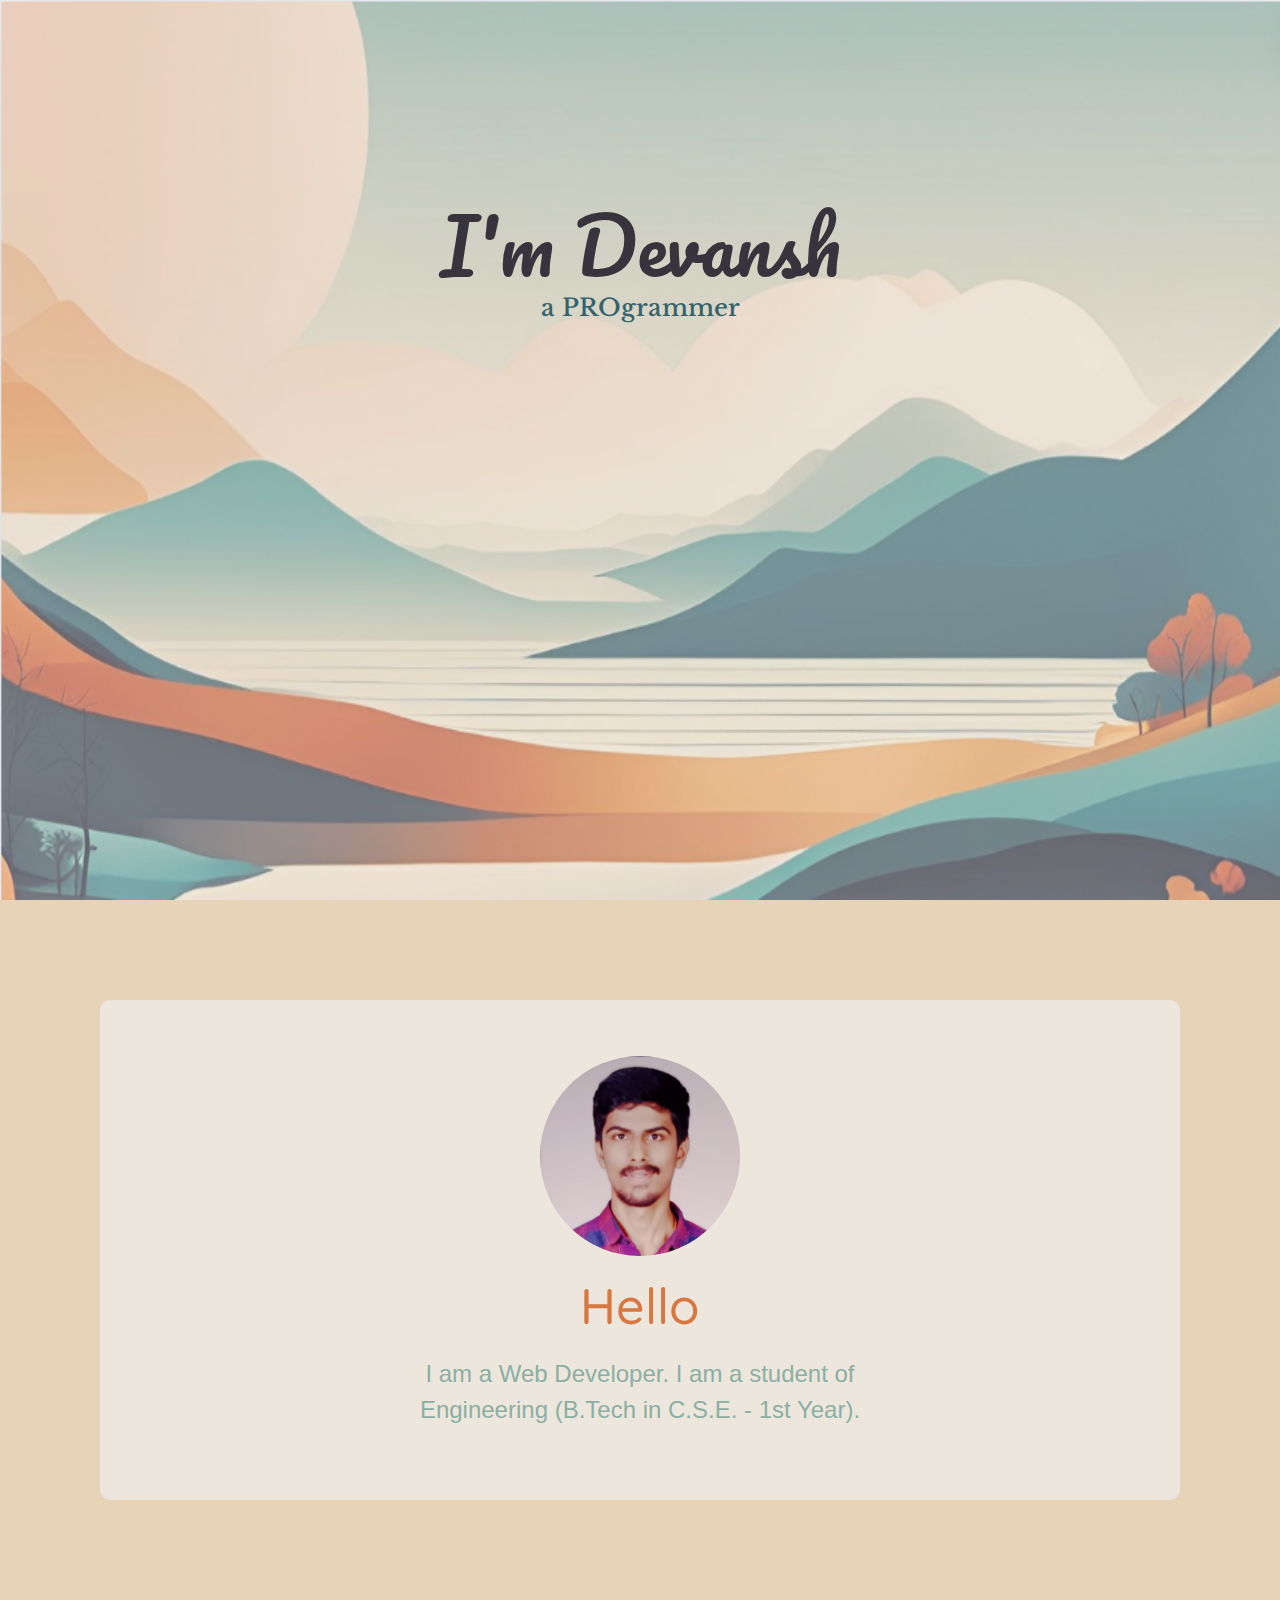
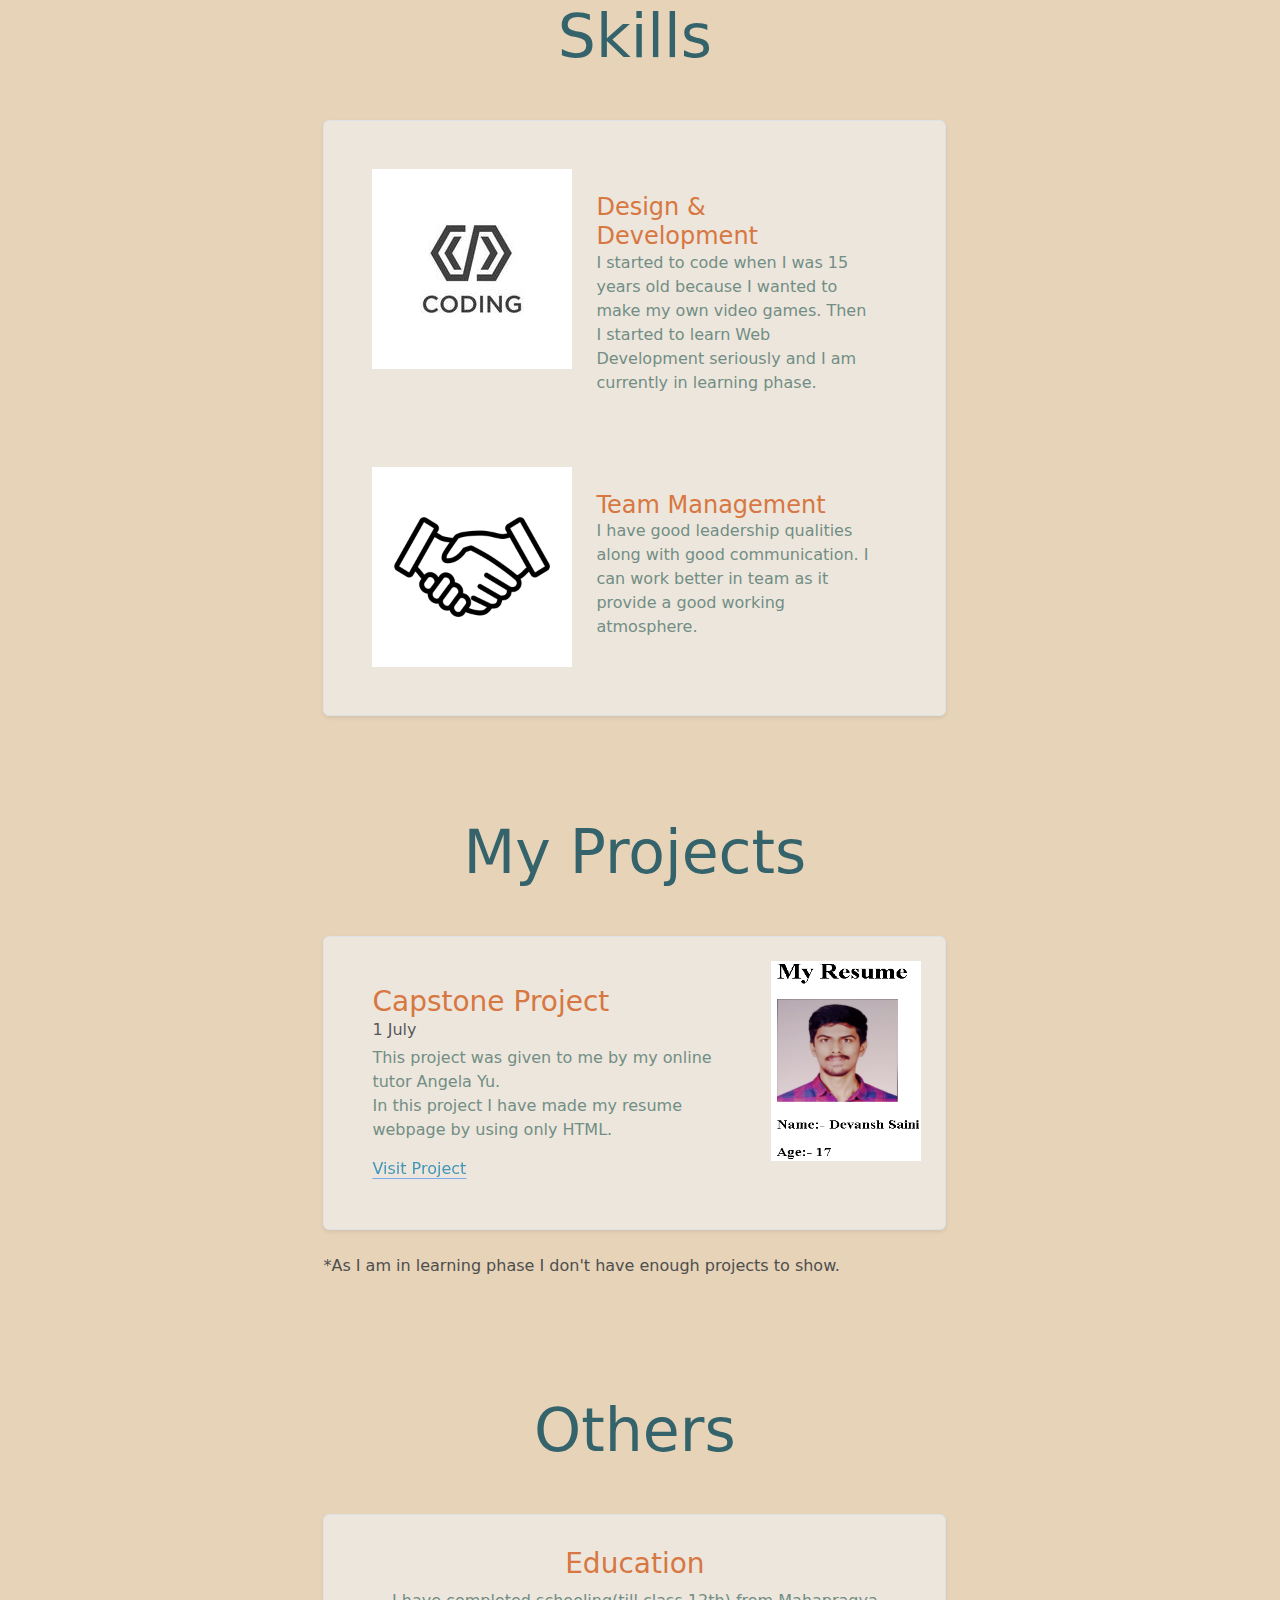
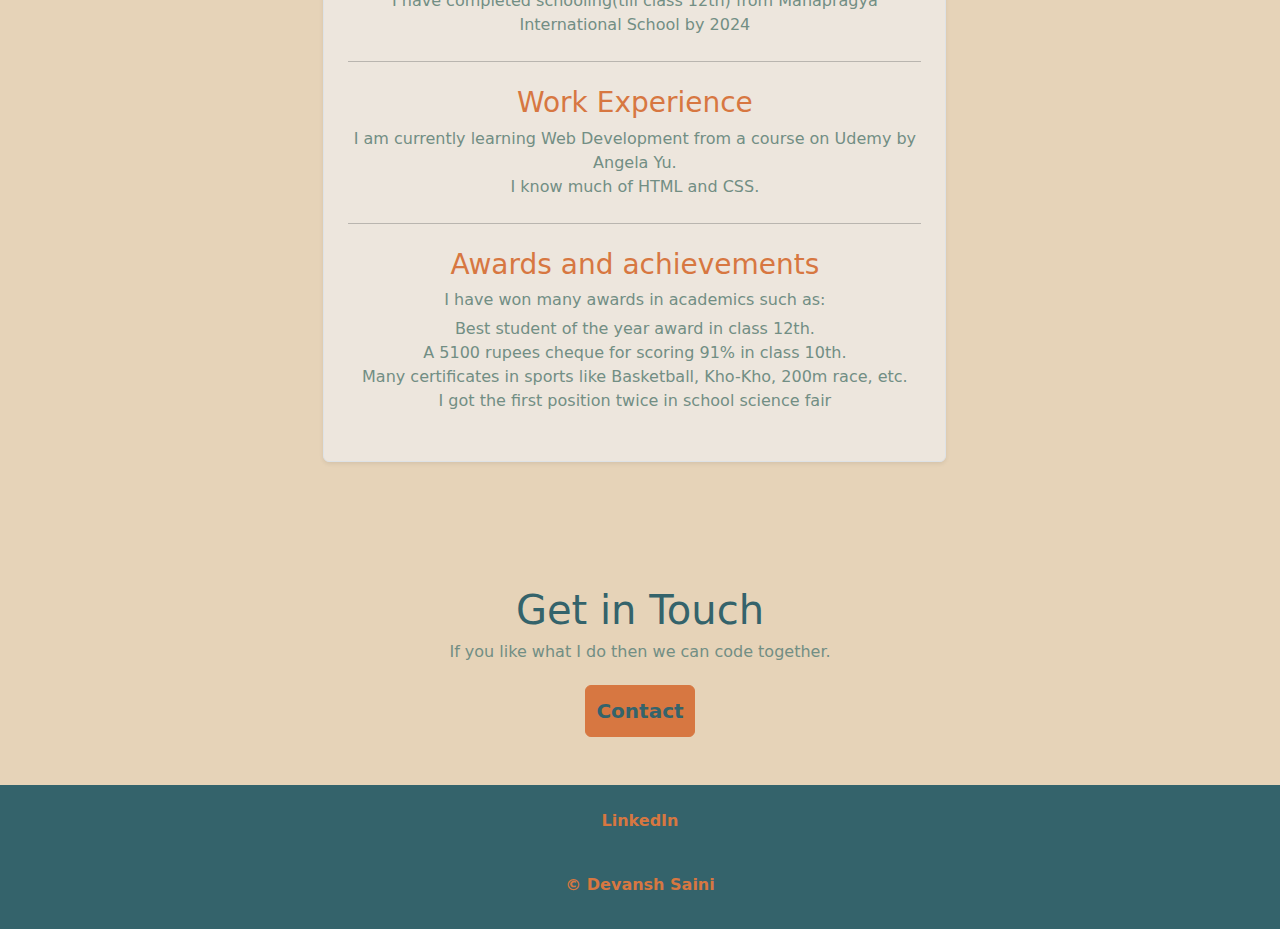
<file: index.html>
<!DOCTYPE html>
<html lang="en">
<head>
    <meta charset="UTF-8">
    <meta name="viewport" content="width=device-width, initial-scale=1.0">
    <title>Devansh</title>

    <link rel="preconnect" href="https://fonts.googleapis.com">
    <link rel="preconnect" href="https://fonts.gstatic.com" crossorigin>
    <link href="https://fonts.googleapis.com/css2?family=Libre+Baskerville:ital,wght@0,400;0,700;1,400&family=Pacifico&display=swap" rel="stylesheet">

    <link rel="preconnect" href="https://fonts.googleapis.com">
    <link rel="preconnect" href="https://fonts.gstatic.com" crossorigin>
    <link href="https://fonts.googleapis.com/css2?family=Libre+Baskerville:ital,wght@0,400;0,700;1,400&display=swap" rel="stylesheet">

    <link rel="preconnect" href="https://fonts.googleapis.com">
    <link rel="preconnect" href="https://fonts.gstatic.com" crossorigin>
    <link href="https://fonts.googleapis.com/css2?family=Libre+Baskerville:ital,wght@0,400;0,700;1,400&family=Pacifico&family=Quicksand:wght@300..700&display=swap" rel="stylesheet">

    <link href="https://cdn.jsdelivr.net/npm/bootstrap@5.3.3/dist/css/bootstrap.min.css" rel="stylesheet" integrity="sha384-QWTKZyjpPEjISv5WaRU9OFeRpok6YctnYmDr5pNlyT2bRjXh0JMhjY6hW+ALEwIH" crossorigin="anonymous">

    <link href="./style.css" rel="stylesheet">
</head>
<body>
    <section id="introduction">
        <!-- Introduction -->
         <h1>I'm Devansh</h1>
         <p>a <span style="font-weight: 500;">PRO</span>grammer</p>
    </section>

    <section id="about">
        <!--about me-->
        <div class="p-5 text-center bg-body-tertiary ">
            <div class="container py-2 lppu">
              <img src="./assets/images/WhatsApp Image 2024-07-11 at 13.49.58_a61035c4.jpg" id="pp"/>
              <h1 class="text-body-emphasis">Hello</h1>
              <p class="col-lg-8 col mx-auto lead ">
                  I am a Web Developer. I am a student of<br>Engineering (B.Tech in C.S.E. - 1st Year).
              </p>
            </div>
        </div>
    </section>

    <section id="skills">
        <!-- My Skills-->
        <h1 class="text-body-emphasis text-center mb-5 heading">Skills</h1>
        <div class="row mb-3">
            <div class="col-md-3"></div>
            <div class="col-md-6">
                <div class="column g-0 border rounded overflow-hidden flex-md-column shadow-sm h-md-250 position-relative p-4 capstone">
                    <div class="row g-0 overflow-hidden flex-md-row h-md-250 position-relative p-4 capstone">
                        <div class="col-auto d-none d-lg-block">
                            <img src="./assets/images/coding-logo-design-template-vector.jpg" />
                        </div>
                        <div class="col p-4 d-flex flex-column position-static">
                            <h4 class="mb-0">Design & Development</h4>
                            <p class="card-text mb-auto">I started to code when I was 15 years old because I wanted to make my own video games. Then I started to learn Web Development seriously and I am currently in learning phase.</p>
                        </div>
                    </div>
                    <div class="row g-0 overflow-hidden flex-md-row h-md-250 position-relative p-4 capstone">
                        <div class="col-auto d-none d-lg-block">
                            <img src="./assets/images/business-handshake-contract-agreement-line-600nw-281423633.webp" height="200px"/>
                        </div>
                        <div class="col p-4 d-flex flex-column position-static">
                            <h4 class="mb-0">Team Management</h4>
                            <p class="card-text mb-auto">I have good leadership qualities along with good communication. I can work better in team as it provide a good working atmosphere.</p>
                        </div>
                    </div>
                </div>
            </div>
          </div>
          <!--row g-0 border rounded overflow-hidden flex-md-row mb-4 shadow-sm h-md-250 position-relative p-4 capstone-->
    </section>

    <section id="projects">
        <!--projects in past-->
        <h1 class="text-body-emphasis text-center mb-5 heading">My Projects</h1>
        <div class="row mb-3">
            <div class="col-md-3"></div>
            <div class="col-md-6">
              <div class="row g-0 border rounded overflow-hidden flex-md-row mb-4 shadow-sm h-md-250 position-relative p-4 capstone">
                <div class="col p-4 d-flex flex-column position-static">
                  <h3 class="mb-0">Capstone Project</h3>
                  <div class="mb-1 text-body-secondary">1 July</div>
                  <p class="card-text mb-auto">This project was given to me by my online tutor Angela Yu.<br>In this project I have made my resume webpage by using only HTML.</p>
                  <a href="./assets/Capstone-Project 1.html" class="icon-link gap-1 icon-link-hover stretched-link">
                    Visit Project
                  </a>
                </div>
                <div class="col-auto d-none d-lg-block">
                  <img src="./assets/images/Capture6.PNG" height="200px" width="150px"/>
                </div>
              </div>
              <p style="color: rgb(78, 78, 78);">*As I am in learning phase I don't have enough projects to show.</p>
            </div>
          </div>
    </section>

    <section id="others">
        <!--education, work experience, and other relevant information-->
        <h1 class="text-body-emphasis text-center mb-5 heading">Others</h1>
        <div class="row mb-3">
            <div class="col-md-3"></div>
            <div class="col-md-6">
              <div class="row g-0 border rounded overflow-hidden flex-md-row mb-4 shadow-sm h-md-250 position-relative p-4 capstone text-center">
                <div class="my-2">
                    <h3>Education</h3>
                    <p>I have completed schooling(till class 12th) from Mahapragya International School by 2024</p>
                </div>
                <hr>
                <div class="my-2">
                    <h3>Work Experience</h3>
                    <p>I am currently learning Web Development from a course on Udemy by Angela Yu.<br>
                        I know much of HTML and CSS.</p>
                </div>
                <hr>
                <div class="my-2">
                    <h3>Awards and achievements</h3>
                    <h6 style="color: #728e84;">I have won many awards in academics such as:</h6>
                    <p>Best student of the year award in class 12th.<br>
                        A 5100 rupees cheque for scoring 91% in class 10th.<br>
                        Many certificates in sports like Basketball, Kho-Kho, 200m race, etc.<br>
                        I got the first position twice in school science fair
                    </p>
                </div>
              </div>
            </div>
          </div>
    </section>

    <section id="contact">
        <!--contact me-->
        <h2 class="heading" style="font-size: 40px; text-align: center;">Get in Touch</h2>
        <h6 class="text-center" style="color: #728e84; font-weight: 500;">If you like what I do then we can code together.</h6>
        <a class="btn btn-primary contact-button mb-5 mt-3" href="./assets/contact.html" role="button">Contact</a>
        <div style="background-color: #34636b;">
            <footer class="py-3">
              <ul class="nav justify-content-center pb-3 mb-3">
                <li class="nav-item licolor"><a href="https://www.linkedin.com/in/devansh-saini-739130316/" class="nav-link px-2 text-body-secondary" >LinkedIn </a></li>
              </ul>
              <p class="text-center text-body-secondary footer-p">© Devansh Saini</p>
            </footer>
          </div>
    </section>
</html>
</file>
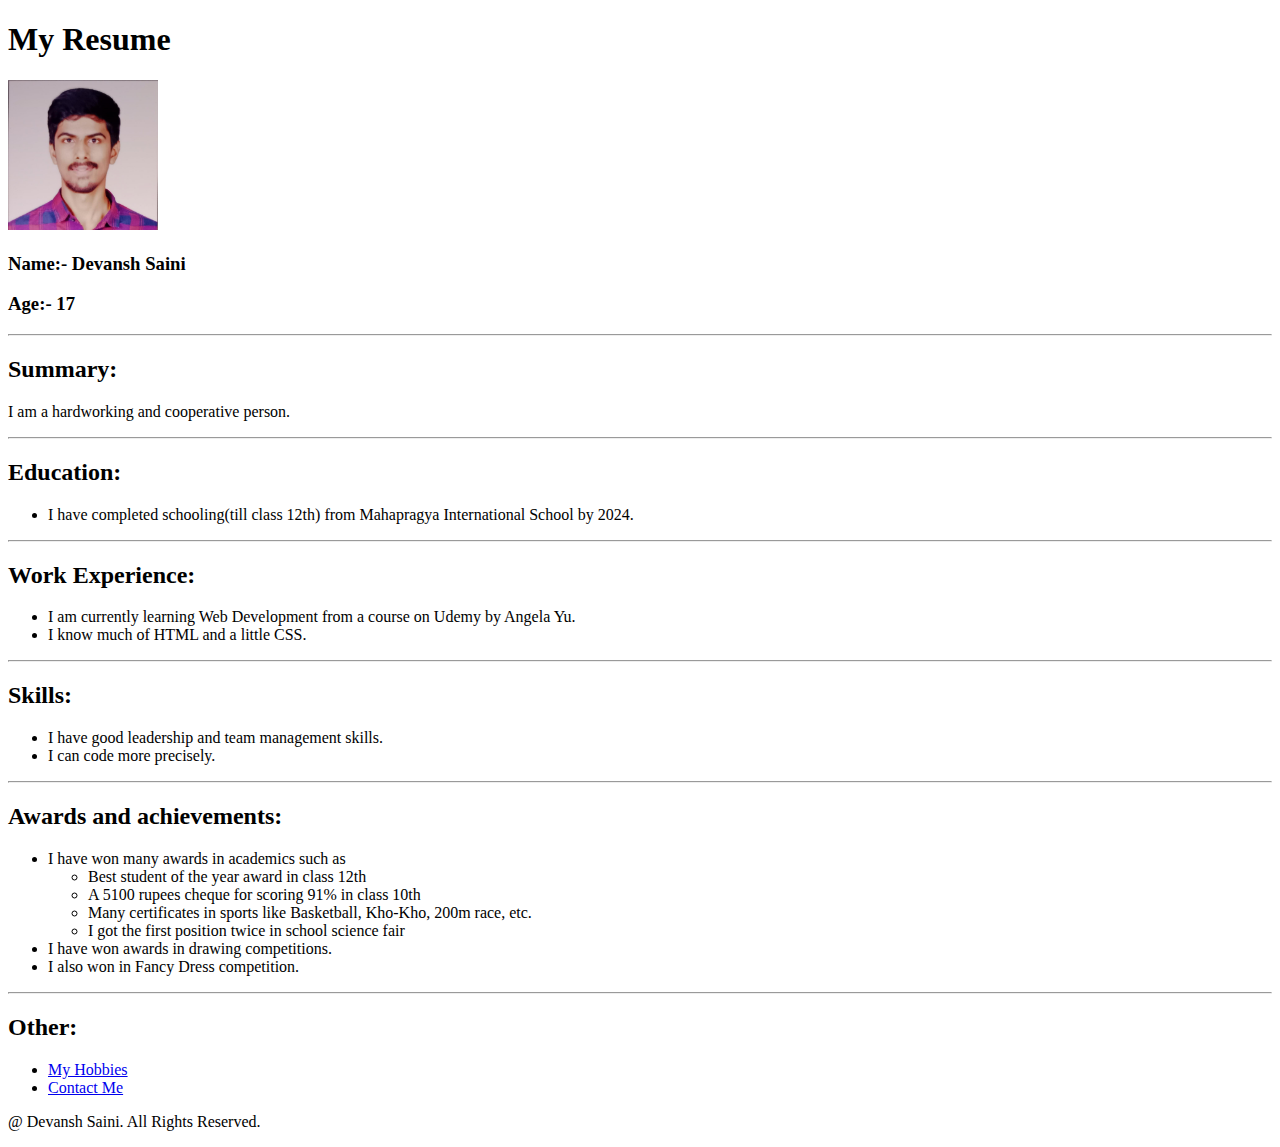
<file: assets/Capstone-Project 1.html>
<!DOCTYPE html>
<html>
    <head>
        <meta charset="UTF-8">
        <title>My Resume</title>
    </head>
    <body>
        <h1>My Resume</h1>
        <img src="./images/WhatsApp Image 2024-07-11 at 13.49.58_a61035c4.jpg" alt="Devansh Image" height="150"/>
        <h3>Name:- Devansh Saini</h3>
        <h3>Age:- 17</h3>
        <hr>
        <h2>Summary:</h2>
        <p>I am a hardworking and cooperative person.</p>
        <hr>
        <h2>Education:</h2>
        <ul>
            <li>I have completed schooling(till class 12th) from Mahapragya International School by 2024.</li>
        </ul>
        <hr>
        <h2>Work Experience:</h2>
        <ul>
            <li>I am currently learning Web Development from a course on Udemy by Angela Yu.</li>
            <li>I know much of HTML and a little CSS.</li>
        </ul>
        <hr>
        <h2>Skills:</h2>
        <ul>
            <li>I have good leadership and team management skills.</li>
            <li>I can code more precisely.</li>
        </ul>
        <hr>
        <h2>Awards and achievements:</h2>
        <ul>
            <li>I have won many awards in academics such as
                <ul>
                    <li>Best student of the year award in class 12th</li>
                    <li>A 5100 rupees cheque for scoring 91% in class 10th</li>
                    <li>Many certificates in sports like Basketball, Kho-Kho, 200m race, etc.</li>
                    <li>I got the first position twice in school science fair</li>
                </ul>
            </li>
            <li>I have won awards in drawing competitions.</li>
            <li>I also won in Fancy Dress competition.</li>
        </ul>
        <hr>
        <footer>
            <h2>Other:</h2>
            <ul>
                <li><a href="./hobbies.html">My Hobbies</a></li>
                <li><a href="./contact.html">Contact Me</a></li>
            </ul>
            <p>@ Devansh Saini. All Rights Reserved.</p>
        </footer>
    </body>
</html>
</file>
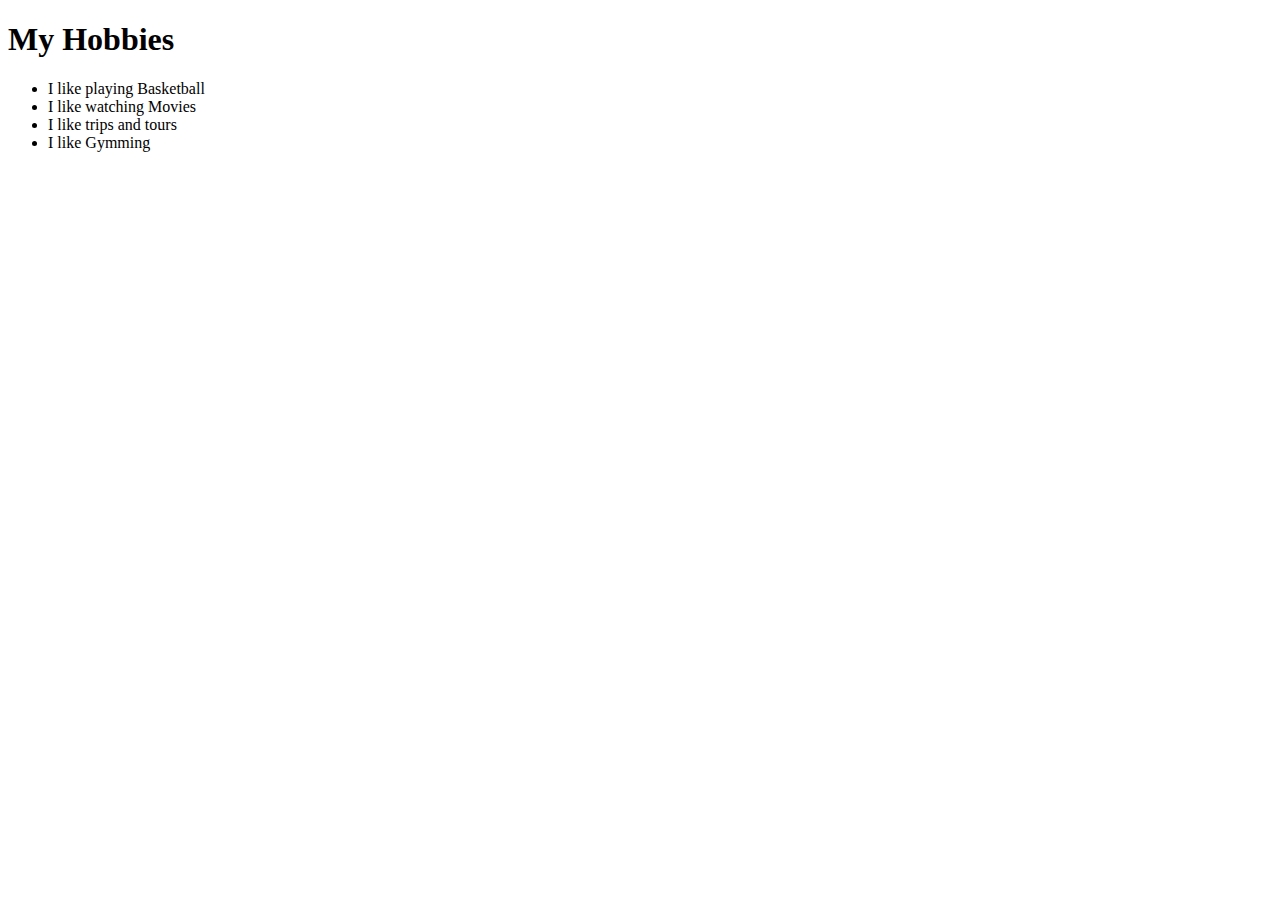
<file: assets/hobbies.html>
<!DOCTYPE html>
<html lang="en">
<head>
    <meta charset="UTF-8">
    <meta name="viewport" content="width=device-width, initial-scale=1.0">
    <title>Hobbies</title>
</head>
<body>
    <h1>My Hobbies</h1>
    <ul>
        <li>I like playing Basketball</li>
        <li>I like watching Movies</li>
        <li>I like trips and tours</li>
        <li>I like Gymming</li>
    </ul>
</body>
</html>
</file>
<file: style.css>
body{
    margin: 0;
    background-color: #e6d3b8;
}
#introduction{
    background-image: url("./assets/images/Capture5.PNG");
    height: 100vh;
    width: 100%;
    background-size: 100% 100vh;
    text-align: center;
}
#introduction > h1{
    font-family: "Pacifico", cursive;
    font-weight: 100;
    font-style: normal;
    font-size: 75px;
    margin: 0;
    padding-top: 200px;
    color: #37343d;
}
#introduction > p{
    font-family: "Libre Baskerville", serif;
    font-size: x-large;
    color: #34636b;
    font-weight: 500;
    margin: 0;
}
#about{
    text-align: center;
    margin: 100px;
}
#about > div{
    background-color: #ede6dd !important;
    border-radius: 10px;
}
#about h1{
    font-family: "Quicksand", sans-serif;
    font-size: 50px;
    margin: 20px;
    color: #d77741 !important;
}
#about p{
    font-family: sans-serif;
    font-size: x-large;
    color: #8bafa3;
    font-weight: 200;
}
#pp{
    height: 200px;
    border-radius: 50%;
}
#skills{
    width: 99.2%;
}
#skills h4{
    color: #d77741;
}
#skills p{
    color: #728e84;
    font-weight: 500;
}
#projects{
    width: 99.2%;
    margin-top: 100px;
    margin-bottom: 100px;
}
.heading{
    font-size: 60px;
    color: #34636b !important;
    font-weight: 400;
}
#projects h3{
    color: #d77741;
}
#projects p{
    color: #728e84;
    font-weight: 500;
}
#projects a{
    color: #4496b7;
    font-weight: 500;
    margin-top: 15px;
}
.capstone{
    background-color: #ede6dd !important;
}
#others{
    width: 99.2%;
}
#others h3{
    color: #d77741;
}
#others p{
    color: #728e84;
    font-weight: 500;
}
#contact{
    margin-top: 100px;
    
}
.licolor > a , .footer-p{
    color: #d77741 !important;
    font-weight: 600;
}
#contact{
    text-align: center !important;
}
.contact-button{
    background-color: #d77741;
    border-color: #d77741;
    color: #34636b;
    font-weight: 600;
    font-size: 20px;
    padding: 10px;
}
.contact-button:hover{
    background-color:#34636b;
    color: #d77741;
}
@media (max-width: 600px) {
    #about{
        width: 99.2% !important;
        margin-left: 0;
    }
}
</file>
